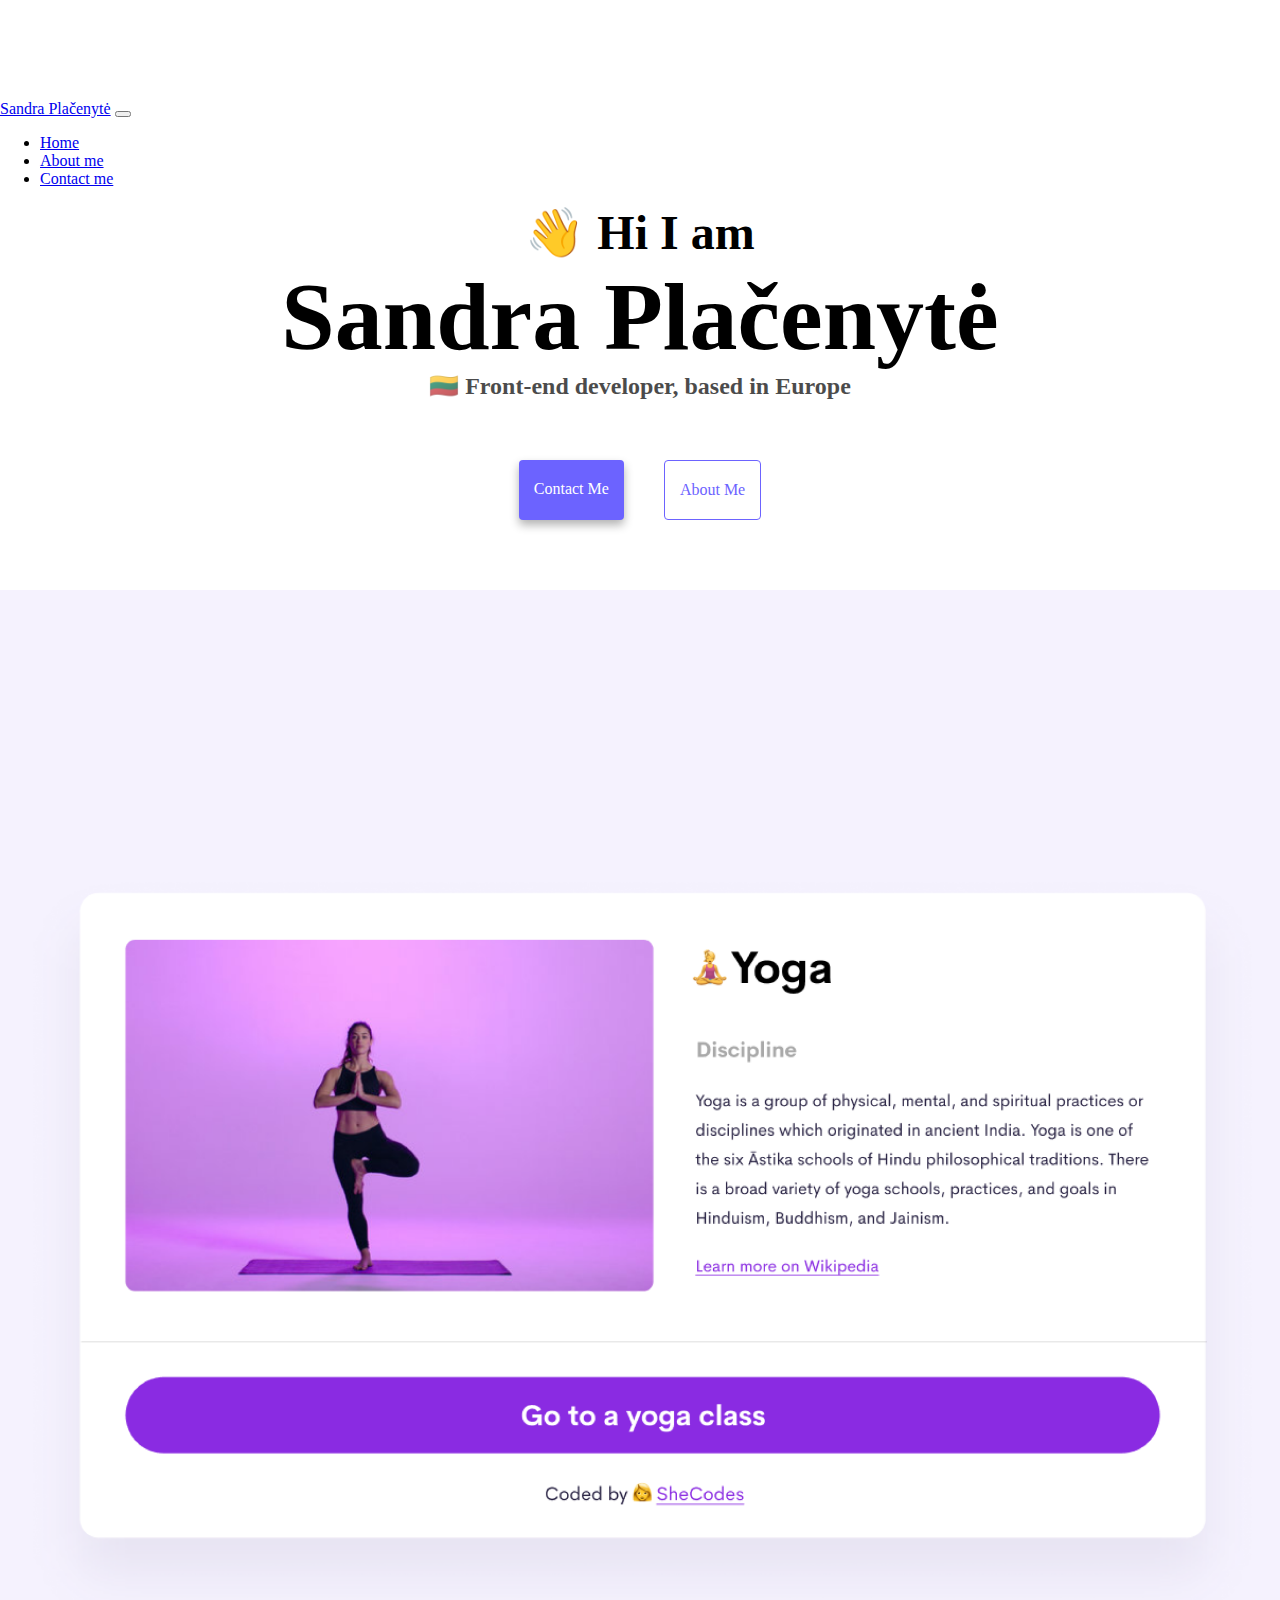
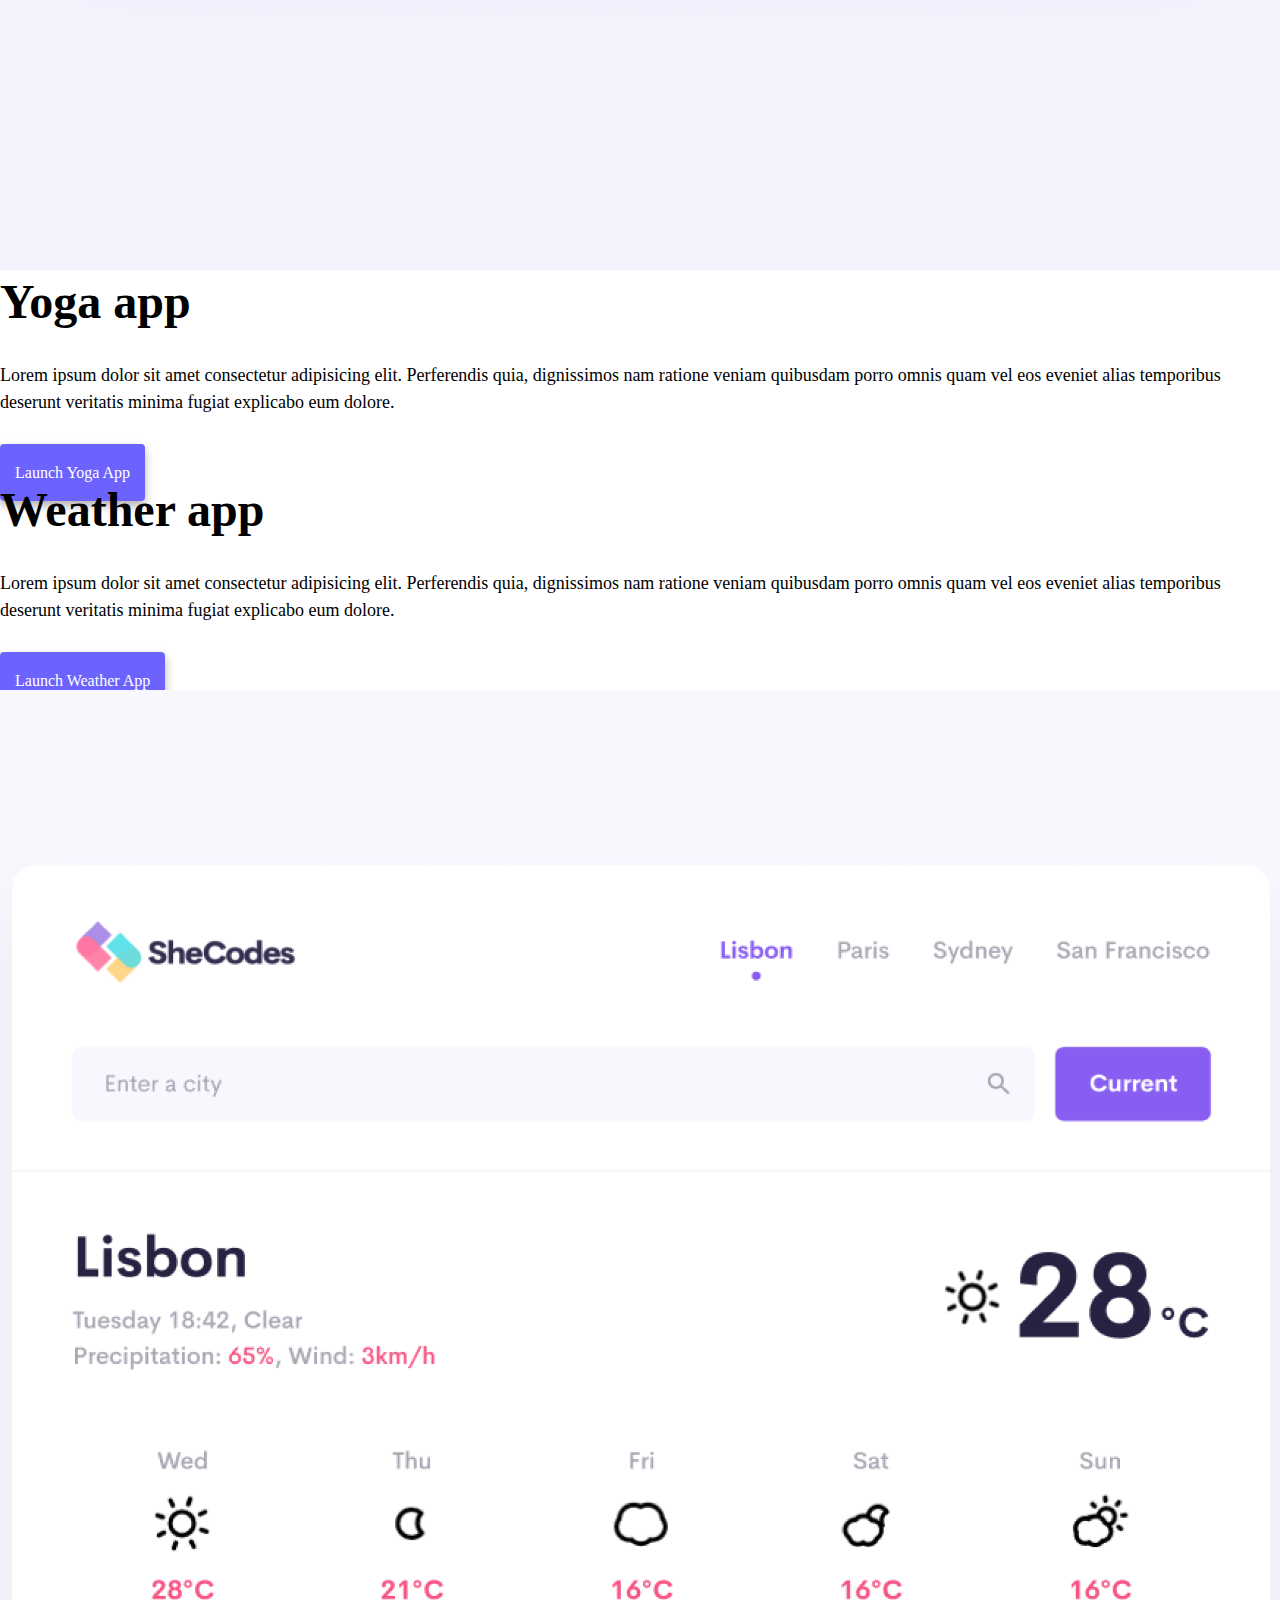
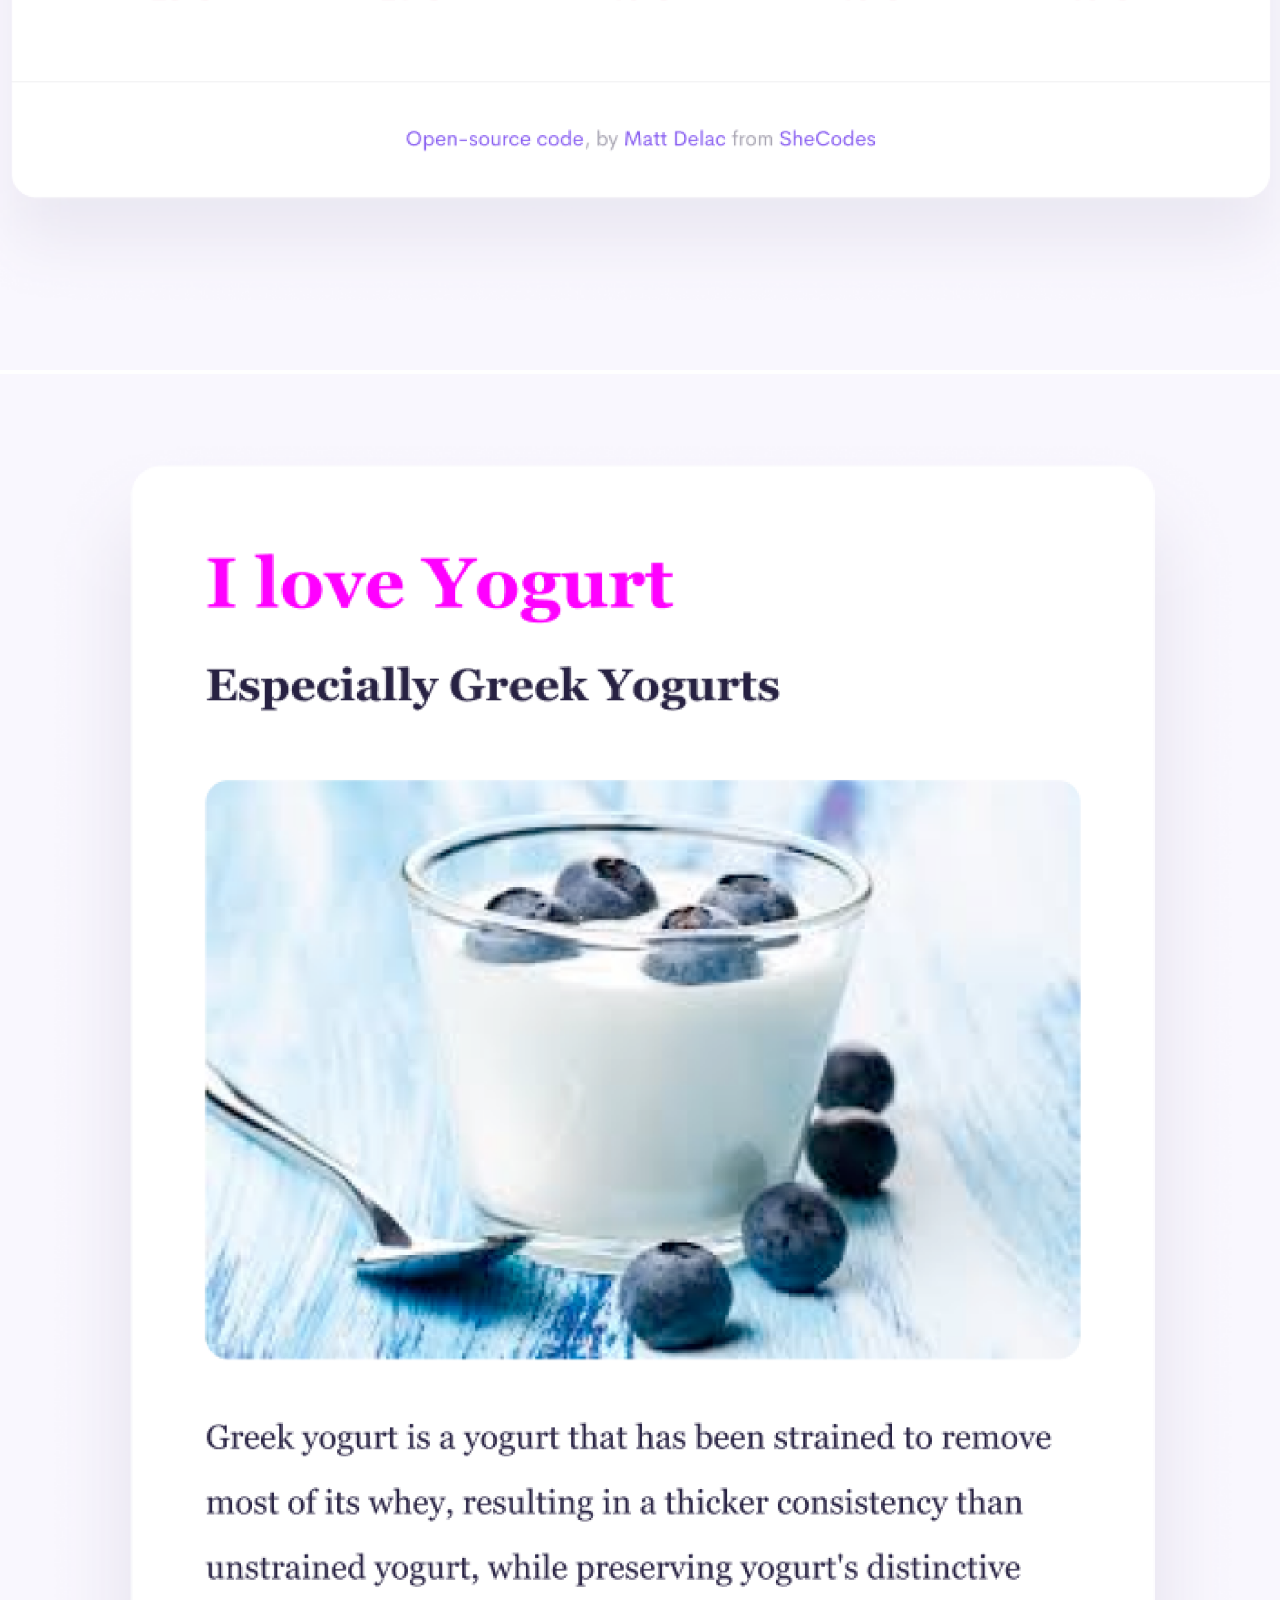
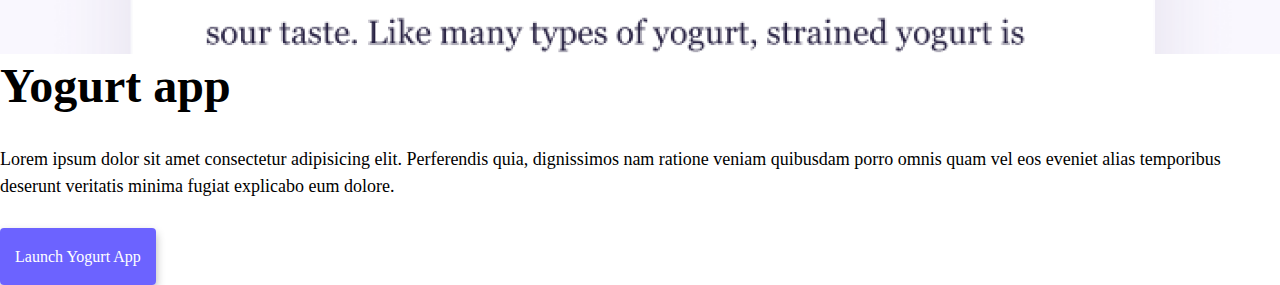
<file: index.html>
<!DOCTYPE html>
<html lang="en">
  <head>
    <meta charset="UTF-8" />
    <meta http-equiv="X-UA-Compatible" content="IE=edge" />
    <meta name="viewport" content="width=device-width, initial-scale=1.0" />

    <title>Front-end developer Sandra Plačenytė portfolio</title>
    <meta
      name="description"
      content="Front-end developer portfolio, display of my projects"
    />
    <link
      href="https://cdn.jsdelivr.net/npm/bootstrap@5.3.0-alpha3/dist/css/bootstrap.min.css"
      rel="stylesheet"
      integrity="sha384-KK94CHFLLe+nY2dmCWGMq91rCGa5gtU4mk92HdvYe+M/SXH301p5ILy+dN9+nJOZ"
      crossorigin="anonymous"
    />
    <script
      src="https://cdn.jsdelivr.net/npm/bootstrap@5.3.0-alpha3/dist/js/bootstrap.bundle.min.js"
      integrity="sha384-ENjdO4Dr2bkBIFxQpeoTz1HIcje39Wm4jDKdf19U8gI4ddQ3GYNS7NTKfAdVQSZe"
      crossorigin="anonymous"
    ></script>
    <link rel="stylesheet" href="css/style.css" />
  </head>
  <body>
    <nav class="navbar navbar-expand-lg navbar-light bg-light fixed-top">
      <div class="container-fluid">
        <a
          class="navbar-brand"
          href="index.html"
          title="front-end developer homepage"
          >Sandra Plačenytė</a
        >
        <button
          class="navbar-toggler"
          type="button"
          data-bs-toggle="collapse"
          data-bs-target="#navbarNav"
          aria-controls="navbarNav"
          aria-expanded="false"
          aria-label="Toggle navigation"
        >
          <span class="navbar-toggler-icon"></span>
        </button>
        <div class="collapse navbar-collapse" id="navbarNav">
          <ul class="navbar-nav">
            <li class="nav-item">
              <a
                class="nav-link active"
                aria-current="page"
                href="index.html"
                title="Homepage of Sandra Plačenytė portfolio"
                >Home</a
              >
            </li>
            <li class="nav-item">
              <a
                class="nav-link"
                href="about.html"
                title="Page about Sandra Plačenytė"
                >About me</a
              >
            </li>
            <li class="nav-item">
              <a
                class="nav-link"
                href="about.html#contact"
                title="A link to contact Sandra Plačenytė"
                >Contact me</a
              >
            </li>
          </ul>
        </div>
      </div>
    </nav>

    <h2>👋 Hi I am</h2>
    <h1>Sandra Plačenytė</h1>
    <h3>🇱🇹 Front-end developer, based in Europe</h3>
    <div class="navigation-links">
      <a
        href="about.html#contact"
        class="contact-link press"
        title="A link to contact Sandra Plačenytė"
        >Contact me</a
      >
      <a
        href="about.html"
        class="about-link press"
        title="Page about Sandra Plačenytė"
        >About me</a
      >
    </div>
    <div class="container">
      <div class="row">
        <div class="col-md-6">
          <img
            src="images/yoga.png"
            class="img-fuid rounded phone-fix"
            alt="Yoga website page"
          />
        </div>
        <div class="col-md-6">
          <h2 class="captions-p">Yoga app</h2>
          <p class="captions-p para-spacing">
            Lorem ipsum dolor sit amet consectetur adipisicing elit. Perferendis
            quia, dignissimos nam ratione veniam quibusdam porro omnis quam vel
            eos eveniet alias temporibus deserunt veritatis minima fugiat
            explicabo eum dolore.
          </p>
          <div>
            <a href="#" class="port-buttons press" title="Yoga website page">
              Launch Yoga app
            </a>
          </div>
        </div>
      </div>
    </div>
    <div class="container">
      <div class="row">
        <div class="col-md-6">
          <h2 class="captions-p mt-5">Weather app</h2>
          <p class="captions-p para-spacing">
            Lorem ipsum dolor sit amet consectetur adipisicing elit. Perferendis
            quia, dignissimos nam ratione veniam quibusdam porro omnis quam vel
            eos eveniet alias temporibus deserunt veritatis minima fugiat
            explicabo eum dolore.
          </p>
          <div>
            <a href="#" class="port-buttons press" title="Weather website page">
              Launch Weather app
            </a>
          </div>
        </div>
        <div class="col-md-6">
          <img
            src="images/weather.png"
            class="img-fuid rounded mt-5 phone-fix"
            alt="Weather website page"
          />
        </div>
      </div>
    </div>
    <div class="container">
      <div class="row">
        <div class="col-md-6">
          <img
            src="images/yogurt.png"
            class="img-fuid rounded mt-5 phone-fix"
            alt="Yogurt website page"
          />
        </div>
        <div class="col-md-6">
          <h2 class="captions-p mt-5">Yogurt app</h2>
          <p class="captions-p para-spacing">
            Lorem ipsum dolor sit amet consectetur adipisicing elit. Perferendis
            quia, dignissimos nam ratione veniam quibusdam porro omnis quam vel
            eos eveniet alias temporibus deserunt veritatis minima fugiat
            explicabo eum dolore.
          </p>
          <div>
            <a href="#" class="port-buttons press" title="Yogurt website page">
              Launch Yogurt app
            </a>
          </div>
        </div>
      </div>
    </div>
  </body>
</html>
</file>
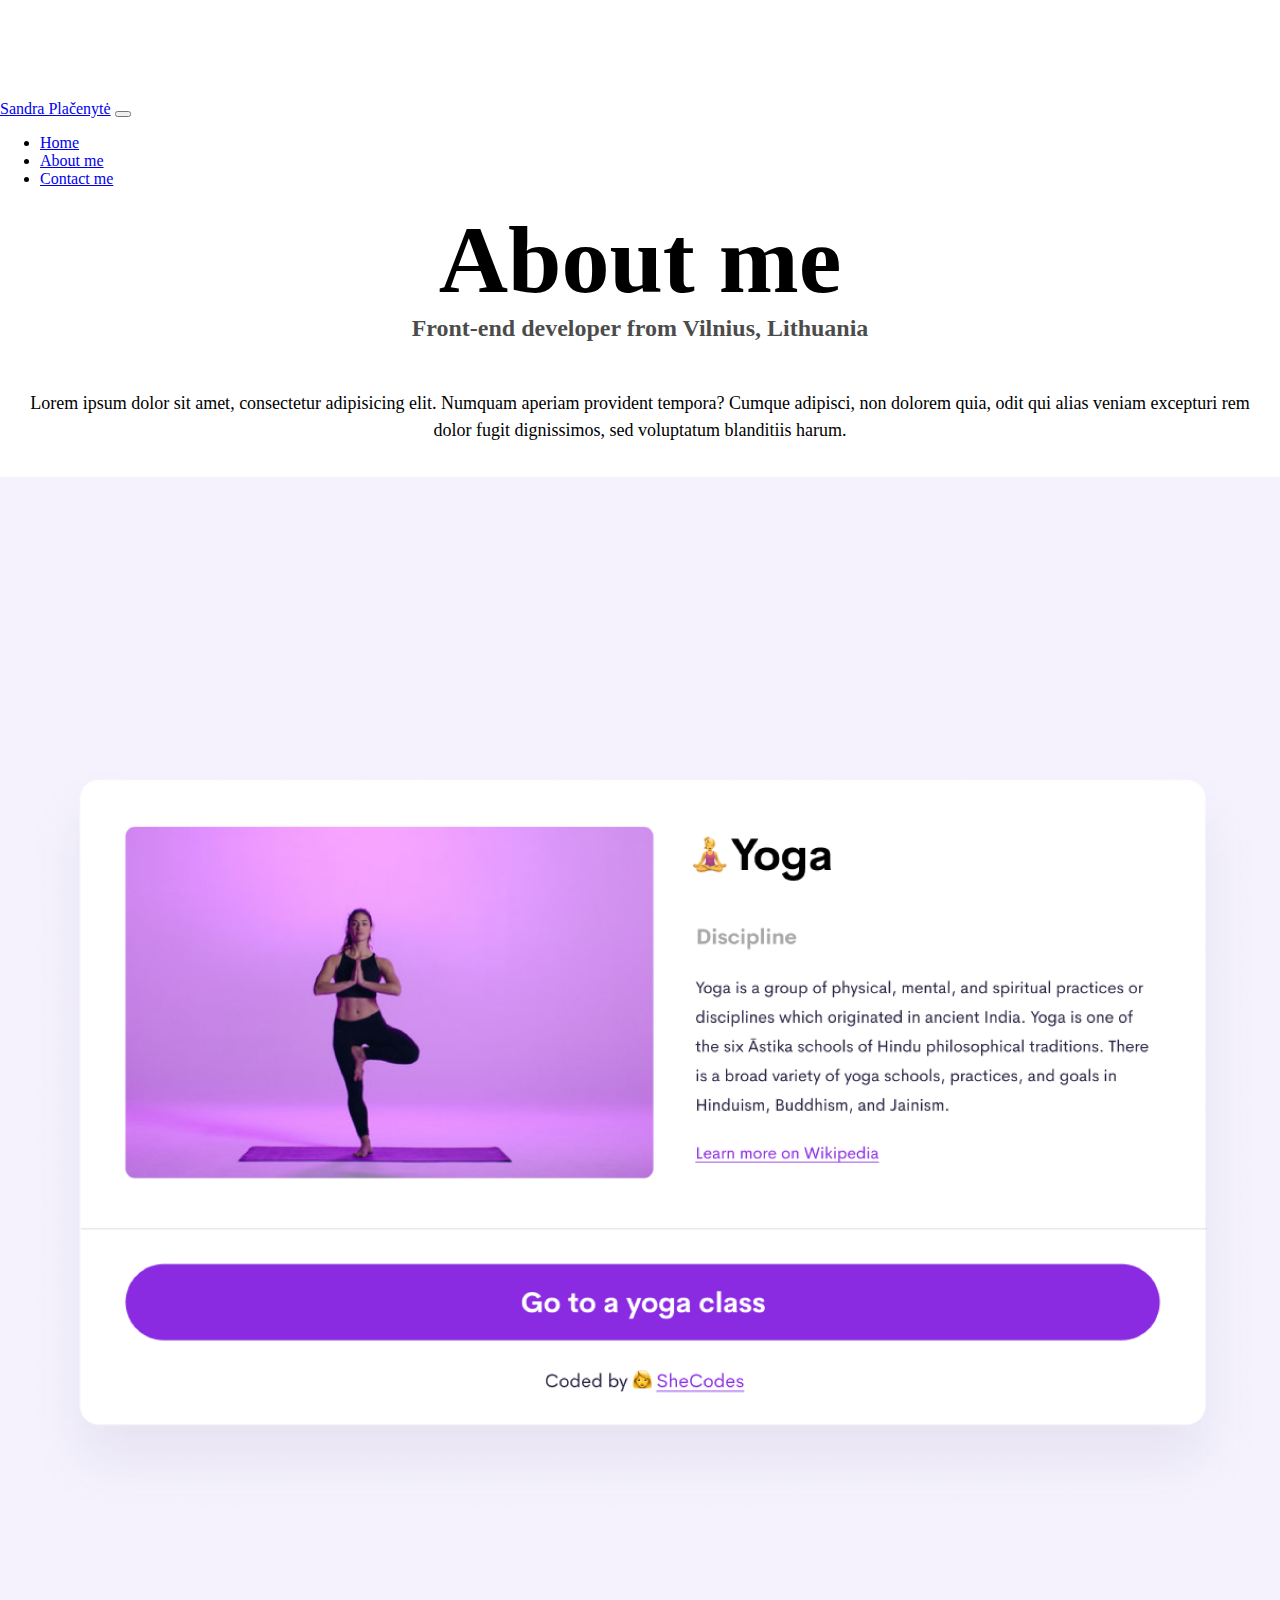
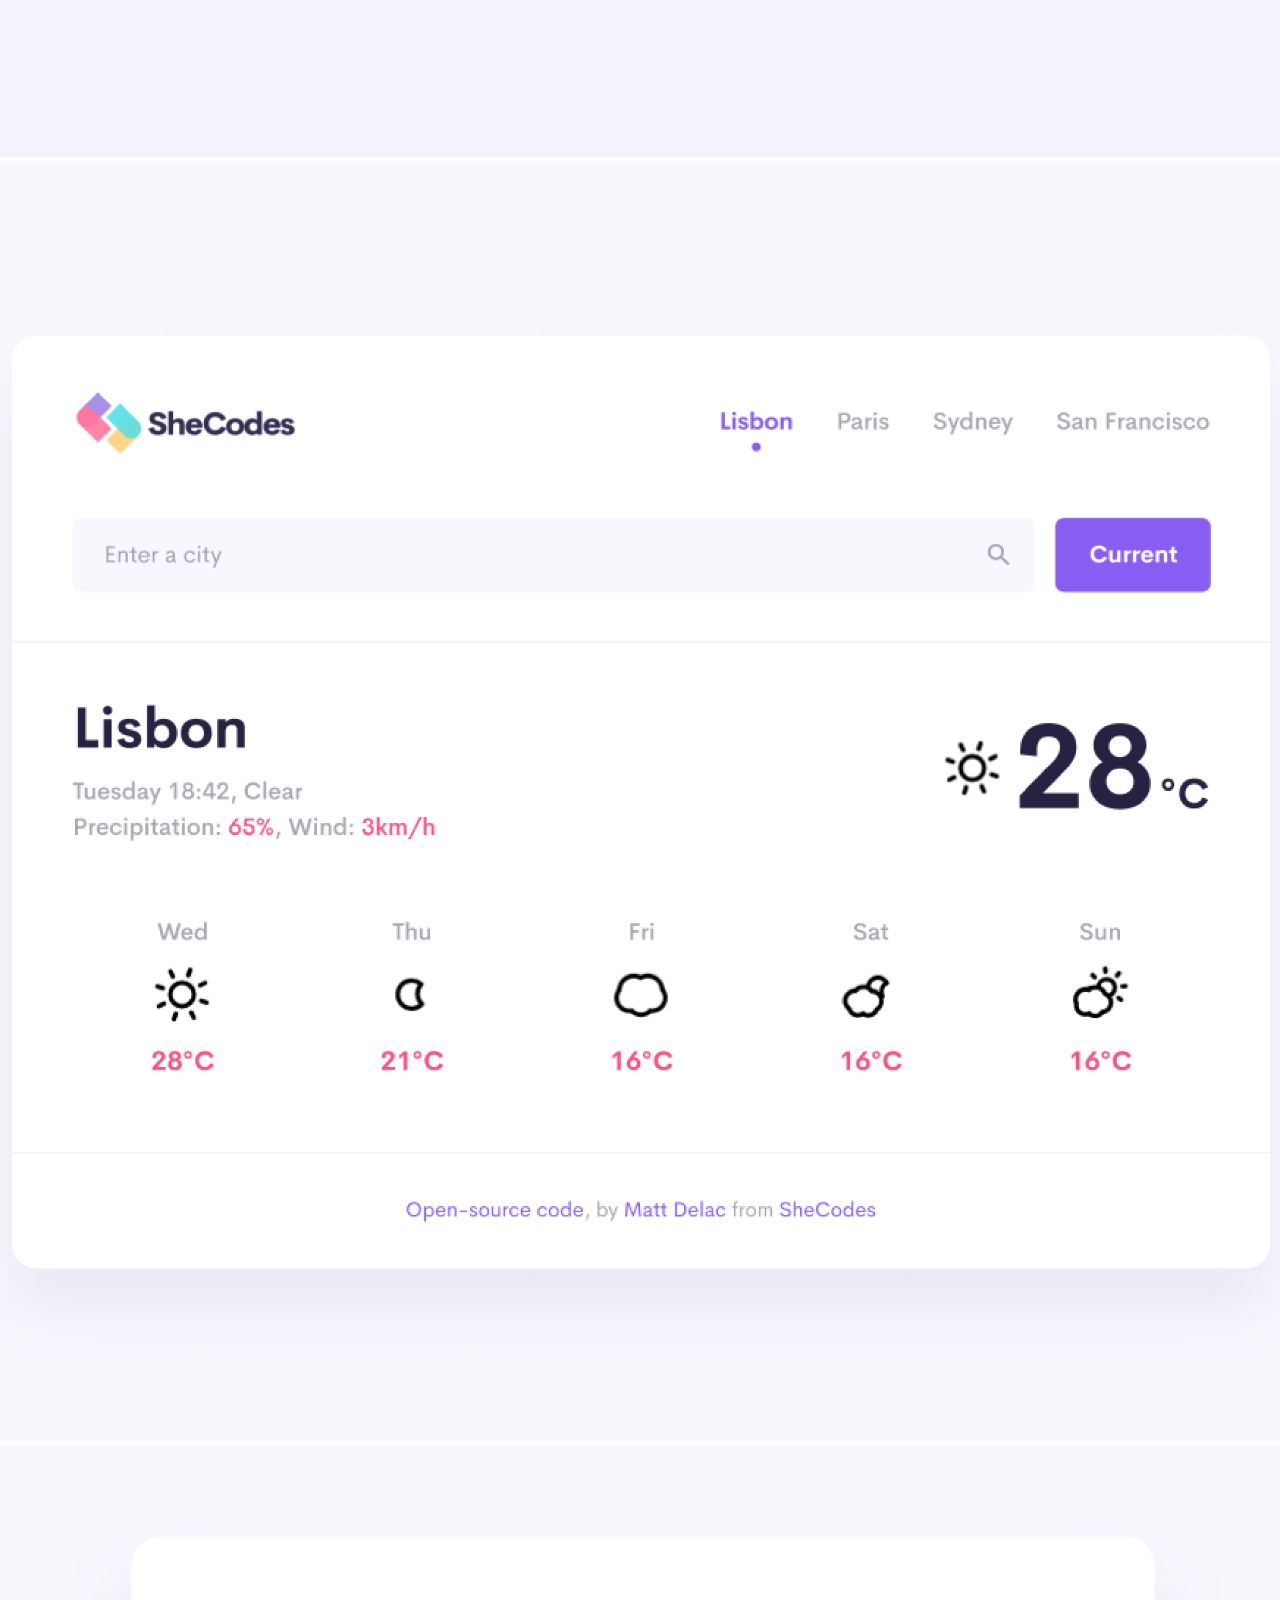
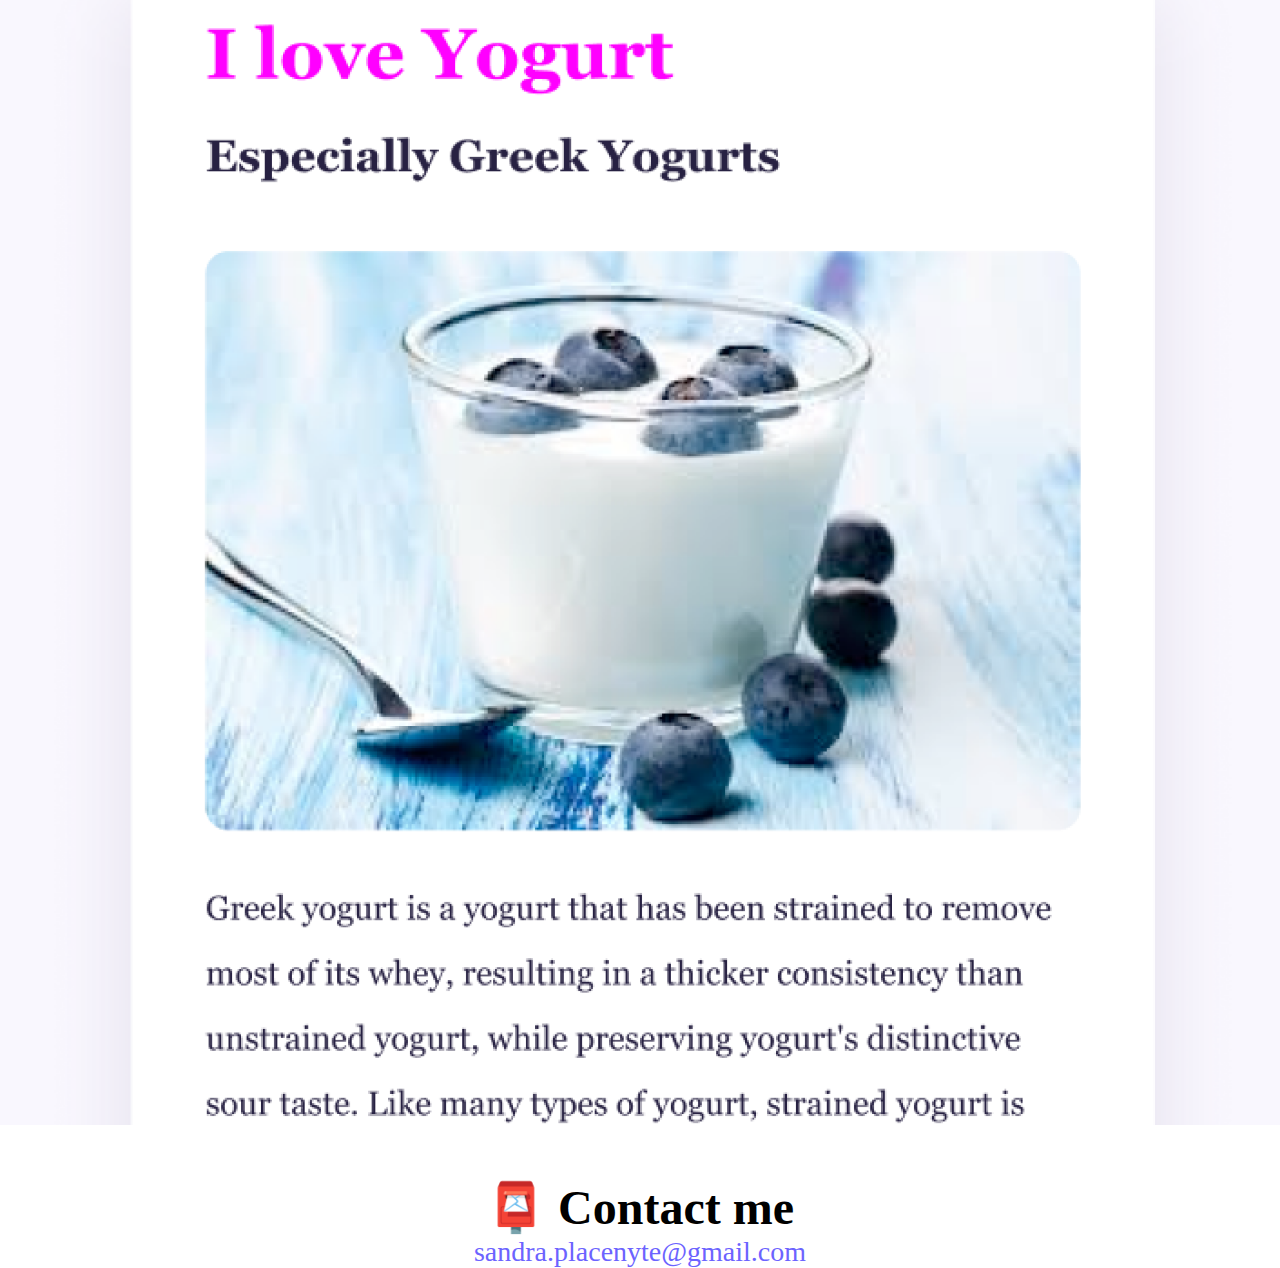
<file: about.html>
<!DOCTYPE html>
<html lang="en">
  <head>
    <meta charset="UTF-8" />
    <meta http-equiv="X-UA-Compatible" content="IE=edge" />
    <meta name="viewport" content="width=device-width, initial-scale=1.0" />
    <link
      href="https://cdn.jsdelivr.net/npm/bootstrap@5.3.0-alpha3/dist/css/bootstrap.min.css"
      rel="stylesheet"
      integrity="sha384-KK94CHFLLe+nY2dmCWGMq91rCGa5gtU4mk92HdvYe+M/SXH301p5ILy+dN9+nJOZ"
      crossorigin="anonymous"
    />
    <script
      src="https://cdn.jsdelivr.net/npm/bootstrap@5.3.0-alpha3/dist/js/bootstrap.bundle.min.js"
      integrity="sha384-ENjdO4Dr2bkBIFxQpeoTz1HIcje39Wm4jDKdf19U8gI4ddQ3GYNS7NTKfAdVQSZe"
      crossorigin="anonymous"
    ></script>
    <link rel="stylesheet" href="css/style.css" />
    <title>About Sandra Plačenytė front-end developer</title>
  </head>
  <body>
    <nav class="navbar navbar-expand-lg navbar-light bg-light fixed-top">
      <div class="container-fluid">
        <a
          class="navbar-brand"
          href="index.html"
          title="front-end developer homepage"
          >Sandra Plačenytė</a
        >
        <button
          class="navbar-toggler"
          type="button"
          data-bs-toggle="collapse"
          data-bs-target="#navbarNav"
          aria-controls="navbarNav"
          aria-expanded="false"
          aria-label="Toggle navigation"
        >
          <span class="navbar-toggler-icon"></span>
        </button>
        <div class="collapse navbar-collapse" id="navbarNav">
          <ul class="navbar-nav">
            <li class="nav-item">
              <a
                class="nav-link"
                aria-current="page"
                href="index.html"
                title="Homepage of Sandra Plačenytė portfolio"
                >Home</a
              >
            </li>
            <li class="nav-item">
              <a
                class="nav-link active"
                href="about.html"
                title="Page about Sandra Plačenytė"
                >About me</a
              >
            </li>
            <li class="nav-item">
              <a
                class="nav-link"
                href="about.html#contact"
                title="A link to contact Sandra Plačenytė"
                >Contact me</a
              >
            </li>
          </ul>
        </div>
      </div>
    </nav>

    <h1>About me</h1>
    <h3>Front-end developer from Vilnius, Lithuania</h3>
    <div class="about-paragraphs">
      <p class="top-spacing-3">
        Lorem ipsum dolor sit amet, consectetur adipisicing elit. Numquam
        aperiam provident tempora? Cumque adipisci, non dolorem quia, odit qui
        alias veniam excepturi rem dolor fugit dignissimos, sed voluptatum
        blanditiis harum.
      </p>
    </div>
    <div class="container">
      <div class="row">
        <div class="col-md-4">
          <img
            src="images/yoga.png"
            class="img-fuid p-2 shadow rounded"
            alt="Yoga website page"
          />
        </div>
        <div class="col-md-4">
          <img
            src="images/weather.png"
            class="img-fuid p-2 shadow rounded"
            alt="Weather website page"
          />
        </div>
        <div class="col-md-4">
          <img
            src="images/yogurt.png"
            class="img-fuid p-2 shadow rounded"
            alt="Yogurt website page"
          />
        </div>
      </div>
    </div>

    <div id="contact">
      <h2 class="top-spacing-4">📮 Contact me</h2>
      <a
        href="mailto:sandra.placenyte@gmail.com"
        class="email-link"
        title="Contact Sandra Plačenytė by email: sandra.placenyte@gmail.com"
      >
        sandra.placenyte@gmail.com
      </a>
    </div>
  </body>
</html>
</file>
<file: css/style.css>
:root {
  --primary-color: #6c63ff;
  --secondary-color: #f5f2fe;
  --hover-color: #0b59ca;
  --box-shadow: 0 5px 10px rgba(0, 0, 0, 0.3);
}

body {
  margin: 0 auto;
  max-width: 100%;
  margin-top: 100px;
}

h1,
h2,
h3 {
  text-align: center;
  margin: 0 auto;
}

h1 {
  font-size: 96px;
}

h2 {
  font-size: 48px;
}

h3 {
  font-size: 24px;
  opacity: 0.7;
}

p {
  font-size: 18px;
  line-height: 1.5;
  text-align: center;
}

.navigation-links {
  display: flex;
  margin-top: 40px;
  justify-content: center;
}

.navigation-links a {
  margin: 20px;
  border-radius: 4px;
  padding: 20px 15px;
  text-decoration: none;
  text-transform: capitalize;
  margin-top: 20px;
  margin-bottom: 70px;
}

.contact-link {
  background: var(--primary-color);
  box-shadow: var(--box-shadow);
  color: white;
}

.about-link {
  color: var(--primary-color);
  border: 1px solid var(--primary-color);
}

.email-link {
  display: flex;
  justify-content: center;
  color: var(--primary-color);
  font-size: 28px;
  text-decoration: none;
}

.email-link:hover {
  text-decoration: underline;
  color: var(--hover-color);
}

.img-fuid {
  max-width: 100%;
  height: auto;
}

.port-buttons {
  border-radius: 4px;
  padding: 20px 15px;
  text-decoration: none;
  text-transform: capitalize;
  background: var(--primary-color);
  box-shadow: var(--box-shadow);
  color: white;
  cursor: pointer;
  text-align: center;
}

.top-spacing-3 {
  padding-top: 30px;
  padding-left: 10px;
  padding-right: 10px;
  padding-bottom: 15px;
}

.top-spacing-4 {
  padding-top: 50px;
}

.para-spacing {
  padding-top: 15px;
  padding-bottom: 30px;
}

.press:hover {
  color: var(--hover-color);
}
.captions-p {
  text-align: left;
}

@media (max-width: 500px) {
  .phone-fix {
    display: none;
  }

  .captions-p {
    text-align: center;
  }
  .press {
    display: block;
    margin: 0 auto;
  }
  h1 {
    font-size: 50px;
  }
  h2 {
    font-size: 30px;
  }
}
</file>
